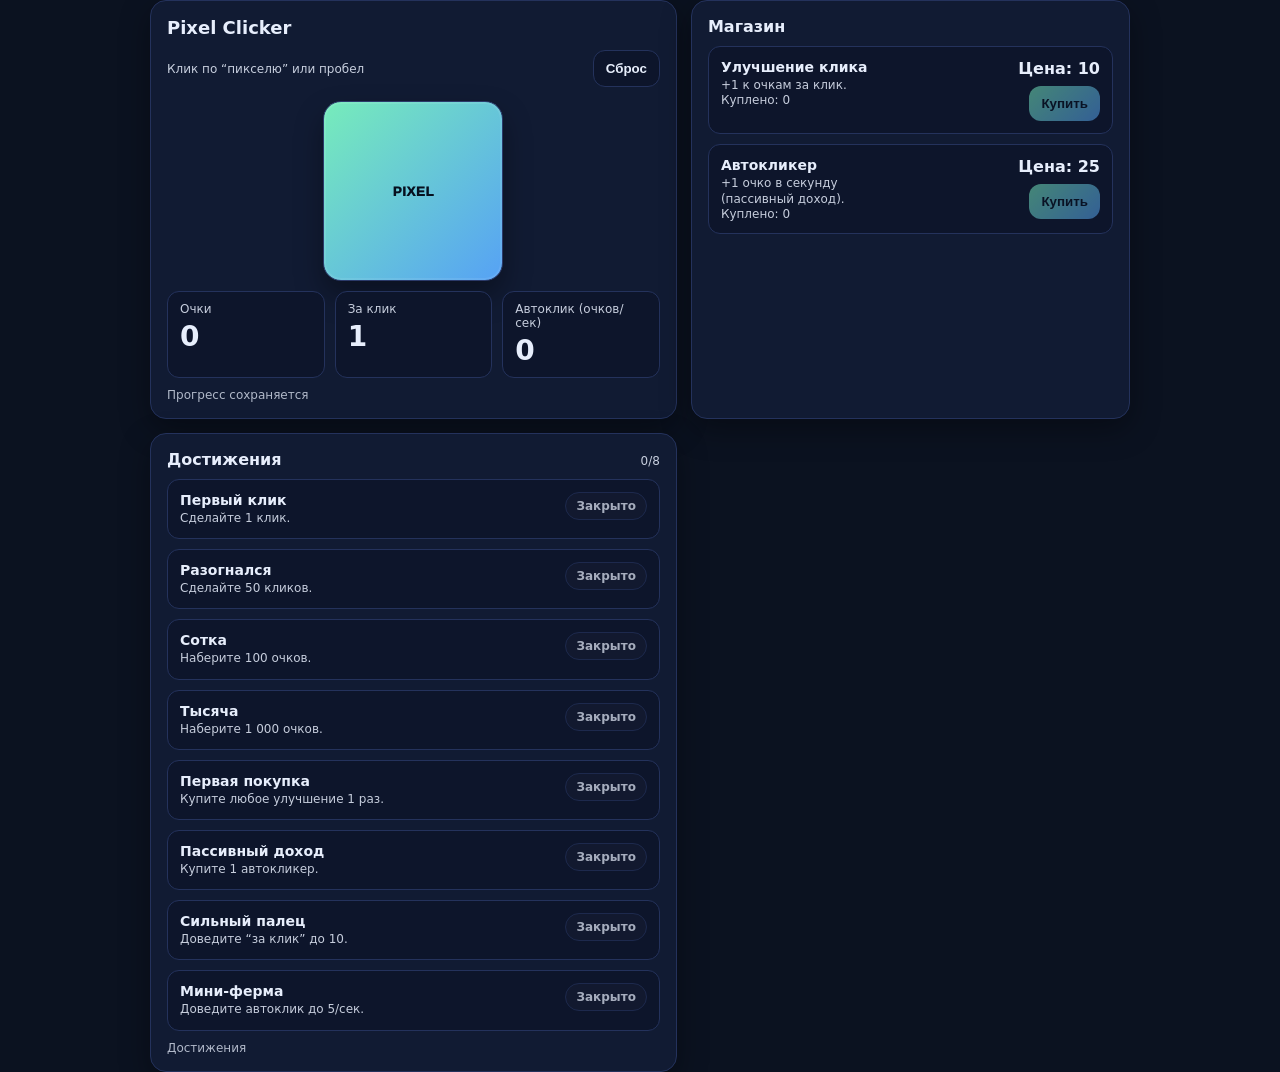
<file: index.html>
<!doctype html>
<html lang="ru">
<head>
  <meta charset="utf-8" />
  <meta name="viewport" content="width=device-width, initial-scale=1" />
  <title>Pixel Clicker</title>
  <link rel="stylesheet" href="style.css" />
</head>
<body>
  <div class="wrap">
    <div class="card">
      <h1>Pixel Clicker</h1>
      <div class="row row-between">
        <div class="tiny">Клик по “пикселю” или пробел</div>
        <button id="resetBtn" title="Сбросить прогресс">Сброс</button>
      </div>
      <div class="row row-center">
        <button id="pixelBtn" class="pixelBtn" title="Клик!">PIXEL</button>
      </div>
      <div class="stats">
        <div class="stat">
          <div class="label">Очки</div>
          <div id="score" class="value">0</div>
        </div>
        <div class="stat">
          <div class="label">За клик</div>
          <div id="perClick" class="value">1</div>
        </div>
        <div class="stat">
          <div class="label">Автоклик (очков/сек)</div>
          <div id="perSec" class="value">0</div>
        </div>
      </div>
      <div class="hint">
        Прогресс сохраняется
      </div>
    </div>
    <div class="card shop">
      <h2>Магазин</h2>
      <div class="item">
        <div>
          <strong>Улучшение клика</strong>
          <div class="desc">+1 к очкам за клик.</div>
          <div class="tiny">Куплено: <span id="clickUpgCount">0</span></div>
        </div>
        <div class="right">
          <div class="price">Цена: <span id="clickUpgPrice">10</span></div>
          <button id="buyClickUpg" class="primary">Купить</button>
        </div>
      </div>
      <div class="item">
        <div>
          <strong>Автокликер</strong>
          <div class="desc">+1 очко в секунду (пассивный доход).</div>
          <div class="tiny">Куплено: <span id="autoCount">0</span></div>
        </div>
        <div class="right">
          <div class="price">Цена: <span id="autoPrice">25</span></div>
          <button id="buyAuto" class="primary">Купить</button>
        </div>
      </div>
    </div>
    <!-- Достижения -->
    <div class="card achievements">
      <div class="achHead">
        <h2>Достижения</h2>
        <div class="tiny"><span id="achProgress">0/0</span></div>
      </div>
      <div id="achList" class="achList"></div>
      <div class="hint">
        Достижения
      </div>
    </div>
  </div>
  <div id="toast" class="toast" aria-live="polite"></div>
  <script src="script.js"></script>
</body>
</html>
</file>
<file: style.css>
:root { color-scheme: dark; }
body{
  margin:0; min-height:100vh; display:grid; place-items:center;
  background:#0b1220; color:#e7eefc;
  font-family: system-ui,-apple-system,Segoe UI,Roboto,Arial,sans-serif;
}
.wrap{
  width:min(980px, 94vw);
  display:grid;
  grid-template-columns: 1.2fr 1fr;
  gap:14px;
}
@media (max-width: 860px){
  .wrap{ grid-template-columns: 1fr; }
}
.card{
  background:#111b33;
  border:1px solid #24325c;
  border-radius:16px;
  padding:16px;
  box-shadow:0 10px 30px rgba(0,0,0,.35);
}
h1{ margin:0 0 10px; font-size:18px; }
.row{ display:flex; gap:10px; flex-wrap:wrap; align-items:center; margin-top:12px; }
.row-between{ justify-content:space-between; }
.row-center{ margin-top:14px; justify-content:center; }
.stats{
  display:grid;
  grid-template-columns: repeat(3, 1fr);
  gap:10px;
  margin-top:10px;
}
@media (max-width: 520px){
  .stats{ grid-template-columns: 1fr; }
}
.stat{
  padding:10px 12px;
  background:#0d152b;
  border:1px solid #24325c;
  border-radius:12px;
}
.label{ opacity:.85; font-size:12px; }
.value{ font-size:28px; font-weight:900; margin-top:4px; }
.tiny{ font-size:12px; opacity:.85; }
.hint{ margin-top:10px; font-size:12px; opacity:.75; }
/* Кнопки */
button{
  cursor:pointer;
  border-radius:12px;
  border:1px solid #24325c;
  background:#0d152b;
  color:#e7eefc;
  padding:10px 12px;
  font-weight:800;
}
button.primary{
  border:0;
  color:#06101f;
  background: linear-gradient(135deg, #7cf7c2, #5aa9ff);
}
button:disabled{ opacity:.5; cursor:not-allowed; }
/* “Пиксель” для клика */
.pixelBtn{
  width: 180px;
  height: 180px;
  border-radius: 18px;
  border: 1px solid #2b3a6a;
  background: linear-gradient(135deg, rgba(124,247,194,.95), rgba(90,169,255,.95));
  color:#06101f;
  font-weight: 1000;
  letter-spacing: .6px;
  user-select:none;
  box-shadow:
    0 14px 28px rgba(0,0,0,.35),
    inset 0 0 0 2px rgba(255,255,255,.08);
  transition: transform .05s ease, filter .15s ease;
}
.pixelBtn:active{
  transform: translateY(1px) scale(0.99);
  filter: brightness(.95);
}
/* Магазин */
.shop h2{ margin:0 0 10px; font-size:16px; }
.item{
  display:flex; gap:10px; align-items:flex-start; justify-content:space-between;
  padding:12px;
  background:#0d152b;
  border:1px solid #24325c;
  border-radius:12px;
  margin-bottom:10px;
}
.item strong{ display:block; font-size:14px; margin-bottom:2px; }
.desc{ opacity:.85; font-size:12px; line-height:1.35; }
.right{ text-align:right; min-width:200px; }
.price{ font-weight:900; margin-bottom:8px; }
/* Достижения */
.achievements h2{ margin:0; font-size:16px; }
.achHead{ display:flex; justify-content:space-between; align-items:baseline; margin-bottom:10px; }
.achList{ display:grid; gap:10px; }
.ach{
  display:flex;
  justify-content:space-between;
  align-items:flex-start;
  gap:12px;
  padding:12px;
  background:#0d152b;
  border:1px solid #24325c;
  border-radius:12px;
}
.achLeft strong{ display:block; font-size:14px; margin-bottom:2px; }
.achLeft .desc{ opacity:.85; font-size:12px; line-height:1.35; }
.badge{
  font-size:12px;
  font-weight:900;
  padding:6px 10px;
  border-radius:999px;
  border:1px solid #24325c;
  background: rgba(255,255,255,0.03);
  white-space:nowrap;
}
.badge.locked{ opacity:.7; }
.badge.unlocked{
  border-color: rgba(124,247,194,.6);
  background: rgba(124,247,194,.12);
}
/* Всплывающее уведомление */
.toast{
  position: fixed;
  left: 50%;
  bottom: 18px;
  transform: translateX(-50%);
  padding: 10px 12px;
  border-radius: 12px;
  border: 1px solid #24325c;
  background: rgba(13,21,43,0.92);
  color:#e7eefc;
  box-shadow: 0 12px 28px rgba(0,0,0,.35);
  opacity: 0;
  pointer-events: none;
  transition: opacity .2s ease, transform .2s ease;
}
.toast.show{
  opacity: 1;
  transform: translateX(-50%) translateY(-4px);
}
</file>
